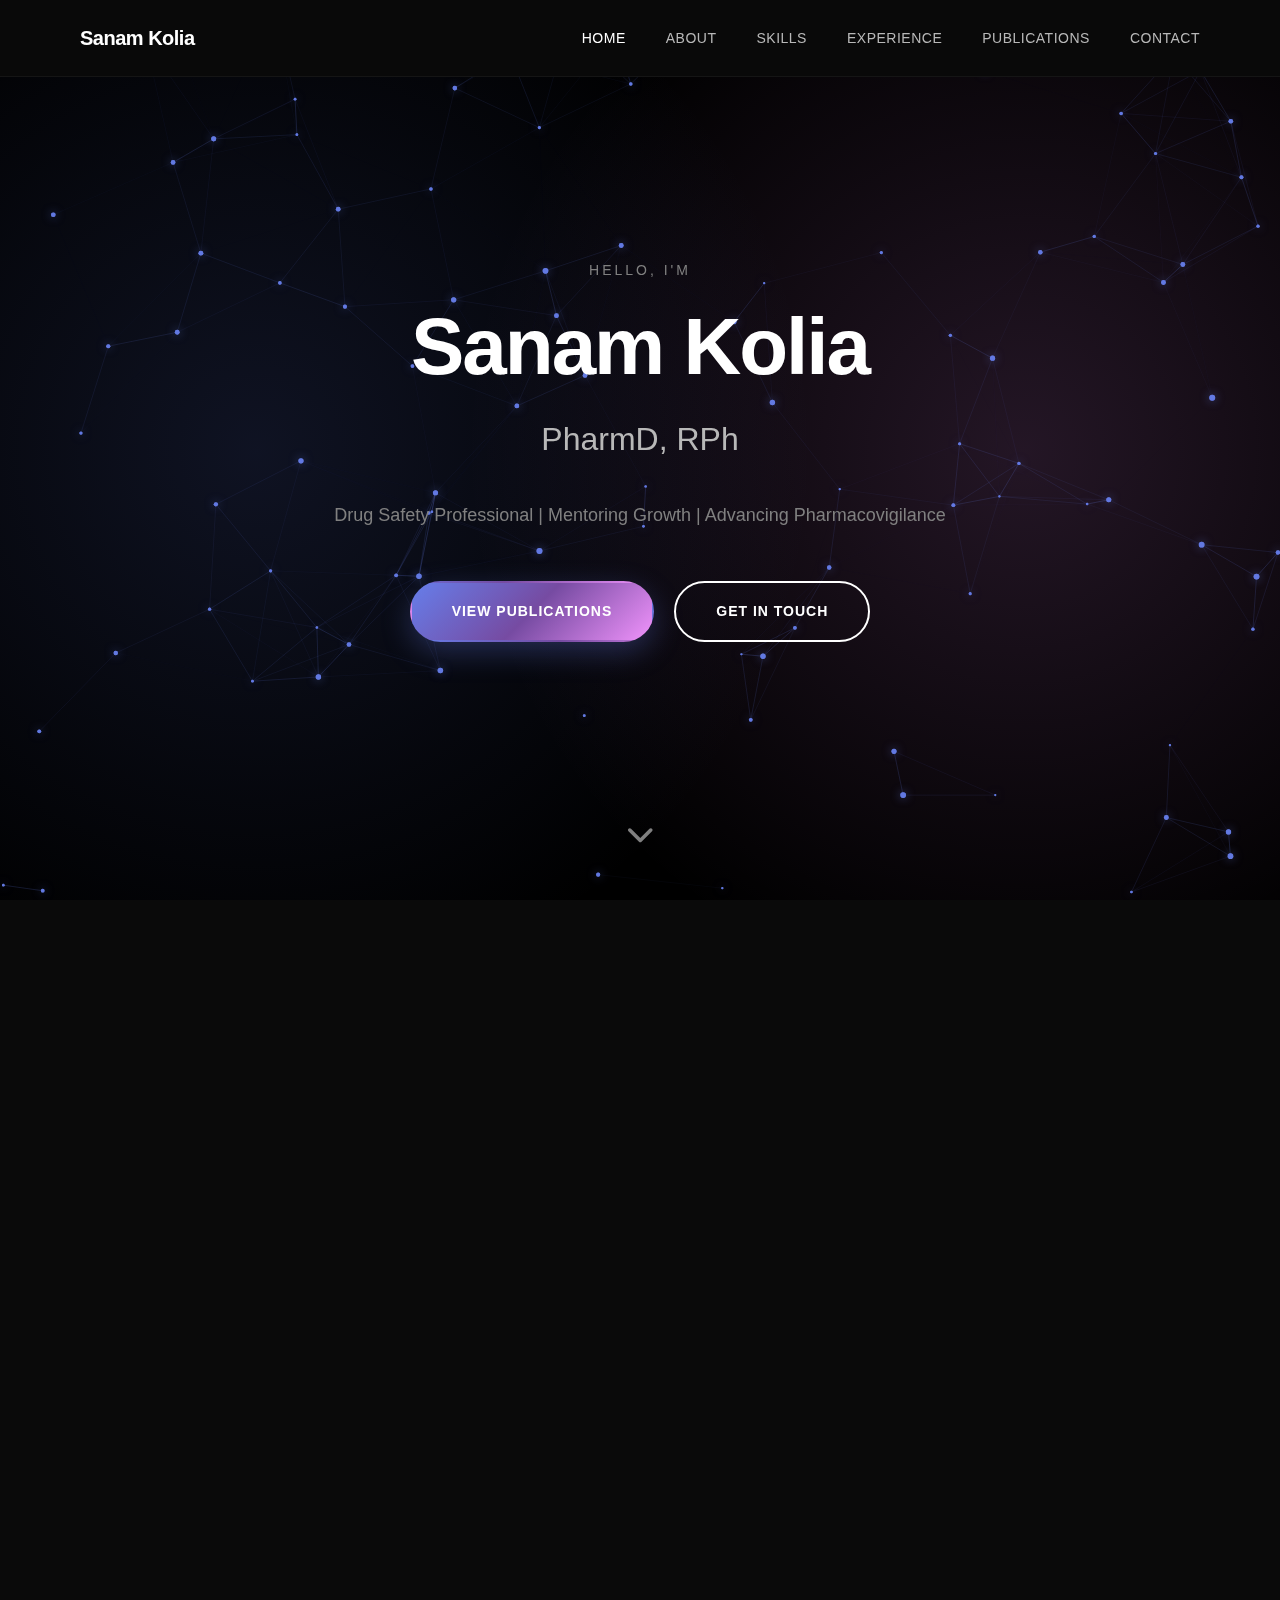
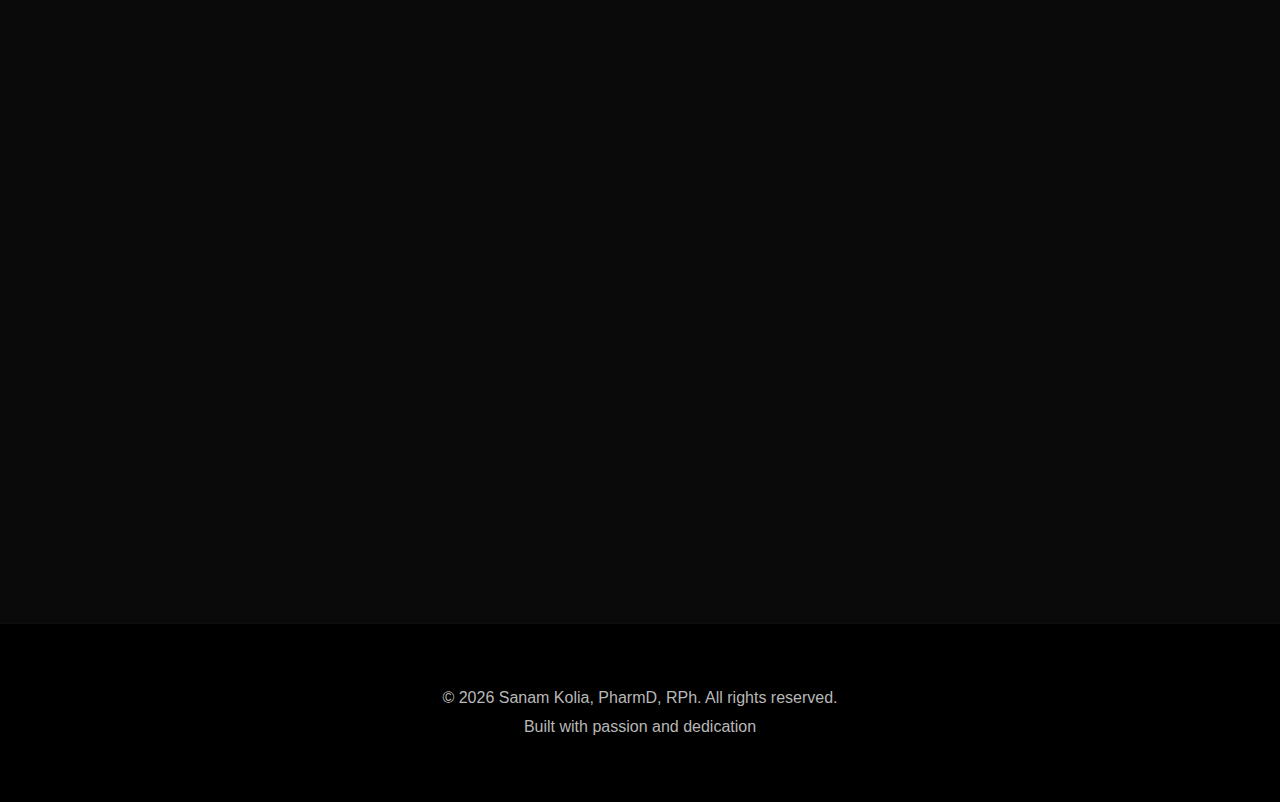
<file: index.html>
<!DOCTYPE html>
<html lang="en">
<head>
    <meta charset="UTF-8">
    <meta name="viewport" content="width=device-width, initial-scale=1.0">
    <meta name="description" content="Sanam Kolia, PharmD, RPh - Professional Portfolio">
    <meta name="author" content="Sanam Kolia">
    <title>Sanam Kolia, PharmD, RPh - Portfolio</title>
    <link rel="stylesheet" href="styles.css">
    <link rel="stylesheet" href="https://cdnjs.cloudflare.com/ajax/libs/font-awesome/6.4.0/css/all.min.css">
</head>
<body>
    <!-- Navigation -->
    <nav class="navbar" id="navbar">
        <div class="container">
            <div class="nav-brand">
                <h2>Sanam Kolia</h2>
            </div>
            <div class="nav-toggle" id="navToggle">
                <span></span>
                <span></span>
                <span></span>
            </div>
            <ul class="nav-menu" id="navMenu">
                <li><a href="#home" class="nav-link">Home</a></li>
                <li><a href="#about" class="nav-link">About</a></li>
                <li><a href="#skills" class="nav-link">Skills</a></li>
                <li><a href="#experience" class="nav-link">Experience</a></li>
                <li><a href="#publications" class="nav-link">Publications</a></li>
                <li><a href="#contact" class="nav-link">Contact</a></li>
            </ul>
        </div>
    </nav>

    <!-- Hero Section -->
    <section id="home" class="hero">
        <!-- Particle Network Background -->
        <canvas id="particleCanvas" class="particle-canvas"></canvas>
        
        <div class="hero-content">
            <div class="hero-text">
                <p class="hero-subtitle">Hello, I'm</p>
                <h1 class="hero-title">Sanam Kolia</h1>
                <p class="hero-credentials">PharmD, RPh</p>
                <p class="hero-description">Drug Safety Professional | Mentoring Growth | Advancing Pharmacovigilance</p>
                <div class="hero-buttons">
                    <a href="#publications" class="btn btn-primary">View Publications</a>
                    <a href="#contact" class="btn btn-secondary">Get In Touch</a>
                </div>
            </div>
        </div>
        <div class="scroll-down">
            <a href="#about"><i class="fas fa-chevron-down"></i></a>
        </div>
    </section>

    <!-- About Section -->
    <section id="about" class="about section">
        <div class="container">
            <h2 class="section-title">About Me</h2>
            <p class="about-tagline">"Advancing patient safety through scientific excellence and regulatory rigor"</p>
            
            <div class="about-content">
                <div class="about-left">
                    <div class="about-image-wrapper">
                        <img src="profile-photo.jpg" alt="Sanam Kolia - Professional Photo" class="profile-photo">
                        <div class="about-credentials">
                            <div class="credential-item">
                                <i class="fas fa-user-md"></i>
                                <span>PharmD, RPh</span>
                            </div>
                            <div class="credential-item">
                                <i class="fas fa-shield-alt"></i>
                                <span>Pharmacovigilance Scientist</span>
                            </div>
                            <div class="credential-item">
                                <i class="fas fa-globe"></i>
                                <span>Global Drug Safety</span>
                            </div>
                        </div>
                    </div>
                </div>

                <div class="about-right">
                    <div class="about-intro">
                        <h3 class="about-subtitle">Professional Profile</h3>
                        <p class="about-lead">
                            With a strong commitment to advancing patient safety, I am a Pharmacovigilance professional with progressive experience supporting global drug safety across investigational and marketed products.
                        </p>
                    </div>

                    <div class="about-details">
                        <div class="about-section">
                            <h4 class="section-heading">
                                <i class="fas fa-briefcase"></i>
                                Expertise & Experience
                            </h4>
                            <p>
                                My work spans the drug development lifecycle, where I contribute to safety science and regulatory deliverables that uphold high standards of patient safety, scientific rigor, and compliance. Drawing on hands-on experience in clinical safety and pharmacovigilance, I support and lead safety activities including safety surveillance, signal detection, aggregate reporting, risk management planning, and health authority interactions. I bring deep working knowledge of global pharmacovigilance frameworks, including ICH guidelines, FDA and EMA regulatory requirements, with hands-on experience contributing to targeted health authority responses across multiple programs.
                            </p>
                        </div>

                        <div class="about-section">
                            <h4 class="section-heading">
                                <i class="fas fa-chart-line"></i>
                                Professional Strengths
                            </h4>
                            <p>
                                Throughout my roles, I am recognized as a self-starter with the ability to pivot in fast-paced environments, proactively identifying gaps, driving complex safety workstreams forward, and delivering high-quality outputs with minimal direction. I have experience synthesizing clinical trial, post-marketing, and real-world safety data into clear, actionable insights, and I am known for showing initiative, influencing cross-functional stakeholders, and communicating effectively to support data-driven decision-making.
                            </p>
                        </div>

                        <div class="about-section">
                            <h4 class="section-heading">
                                <i class="fas fa-users"></i>
                                Collaborative Approach
                            </h4>
                            <p>
                                I value collaboration and work closely with clinical, regulatory, epidemiology, biostatistics, data management, and operational partners to ensure alignment and scientific integrity across safety deliverables. Highly organized and detail-oriented, I bring a practical, solutions-focused mindset to complex safety issues while maintaining a strong focus on patient impact and regulatory excellence.
                            </p>
                        </div>

                        <div class="about-section">
                            <h4 class="section-heading">
                                <i class="fas fa-lightbulb"></i>
                                Vision & Purpose
                            </h4>
                            <p>
                                I am motivated by opportunities to continue growing as a safety scientist and leader, contributing meaningfully to programs that improve patient outcomes and advance the development of innovative therapies.
                            </p>
                        </div>
                    </div>
                </div>
            </div>
        </div>
    </section>

    <!-- Skills Section -->
    <section id="skills" class="skills section">
        <div class="container">
            <h2 class="section-title">Skills & Expertise</h2>
            <div class="skills-grid">
                <div class="skill-card">
                    <div class="skill-icon">
                        <i class="fas fa-shield-alt"></i>
                    </div>
                    <h3>Safety Surveillance</h3>
                    <p>Monitoring adverse events and safety data</p>
                </div>
                <div class="skill-card">
                    <div class="skill-icon">
                        <i class="fas fa-search"></i>
                    </div>
                    <h3>Signal Detection</h3>
                    <p>Identifying potential safety signals</p>
                </div>
                <div class="skill-card">
                    <div class="skill-icon">
                        <i class="fas fa-clipboard-list"></i>
                    </div>
                    <h3>Risk Management Plans</h3>
                    <p>Developing and implementing RMPs</p>
                </div>
                <div class="skill-card">
                    <div class="skill-icon">
                        <i class="fas fa-file-medical"></i>
                    </div>
                    <h3>Aggregate Reports</h3>
                    <p>PSUR, PADER, and periodic safety reports</p>
                </div>
                <div class="skill-card">
                    <div class="skill-icon">
                        <i class="fas fa-microscope"></i>
                    </div>
                    <h3>Scientific Expertise</h3>
                    <p>Clinical and pharmacological knowledge</p>
                </div>
                <div class="skill-card">
                    <div class="skill-icon">
                        <i class="fas fa-users"></i>
                    </div>
                    <h3>Cross Functional Collaboration</h3>
                    <p>Working across clinical, regulatory, and operational teams</p>
                </div>
                <div class="skill-card">
                    <div class="skill-icon">
                        <i class="fas fa-user-tie"></i>
                    </div>
                    <h3>Leadership</h3>
                    <p>Leading teams and driving initiatives</p>
                </div>
                <div class="skill-card">
                    <div class="skill-icon">
                        <i class="fas fa-chalkboard-teacher"></i>
                    </div>
                    <h3>Mentoring</h3>
                    <p>Guiding and developing professionals</p>
                </div>
            </div>
        </div>
    </section>

    <!-- Experience Section -->
    <section id="experience" class="experience section">
        <div class="container">
            <h2 class="section-title">Professional Experience</h2>
            <div class="timeline">
                <div class="timeline-item">
                    <div class="timeline-dot"></div>
                    <div class="timeline-content">
                        <h3>Clinical Safety and Pharmacovigilance Fellow</h3>
                        <span class="timeline-date">July 2024 - Present</span>
                        <p class="timeline-company">Moderna · Full-time</p>
                        <p>Contributing to global drug safety initiatives across investigational and marketed products. Key focus areas include Argus Safety, signal detection, safety monitoring, clinical safety assessments, aggregate reporting, and comprehensive pharmacovigilance activities supporting regulatory compliance and patient safety.</p>
                    </div>
                </div>
                <div class="timeline-item">
                    <div class="timeline-dot"></div>
                    <div class="timeline-content">
                        <h3>Adjunct Faculty Professor</h3>
                        <span class="timeline-date">July 2024 - Present</span>
                        <p class="timeline-company">Massachusetts College of Pharmacy and Health Sciences</p>
                        <p>Contributing to pharmacy education by teaching and mentoring pharmacy students in clinical and pharmaceutical sciences. Sharing real-world expertise in pharmacovigilance, drug safety, and clinical pharmacy practice to prepare future healthcare professionals.</p>
                    </div>
                </div>
                <div class="timeline-item">
                    <div class="timeline-dot"></div>
                    <div class="timeline-content">
                        <h3>District Support Pharmacist</h3>
                        <span class="timeline-date">November 2024 - Present</span>
                        <p class="timeline-company">CVS Pharmacy · Per diem</p>
                        <p>Supporting multiple pharmacy locations across the district with clinical services, operational excellence, and patient care optimization.</p>
                    </div>
                </div>
                <div class="timeline-item">
                    <div class="timeline-dot"></div>
                    <div class="timeline-content">
                        <h3>Pharmacy Intern</h3>
                        <span class="timeline-date">September 2022 - May 2023 (9 months)</span>
                        <p class="timeline-company">Boston Medical Center&nbsp;(BMC)&nbsp;·&nbsp;Part-time</p>
                        <p>Performed comprehensive medication reconciliation, collaborated with interdisciplinary healthcare teams, and contributed to patient safety initiatives in an academic medical center setting.</p>
                    </div>
                </div>
                <div class="timeline-item">
                    <div class="timeline-dot"></div>
                    <div class="timeline-content">
                        <h3>Pharmacy Extern Rotations</h3>
                        <span class="timeline-date">2023 - 2024</span>
                        <p class="timeline-company">Multiple Healthcare Institutions</p>
                        <p>Completed advanced clinical rotations across diverse healthcare settings:</p>
                        <ul class="timeline-list">
                            <li><strong>Lung Transplant Extern</strong> - Brigham and Women's Hospital (Mar-Apr 2024)</li>
                            <li><strong>Medical Affairs Extern</strong> - VUE Health, Boston (Jan-Feb 2024, Hybrid)</li>
                            <li><strong>Internal Medicine Extern</strong> - Beth Israel Deaconess Medical Center (Sep-Oct 2023)</li>
                            <li><strong>Ambulatory Care Extern</strong> - DotHouse Health (Aug-Sep 2023)</li>
                            <li><strong>Surgical ICU Extern</strong> - Brigham and Women's Hospital (May-Jun 2023)</li>
                        </ul>
                    </div>
                </div>
                <div class="timeline-item">
                    <div class="timeline-dot"></div>
                    <div class="timeline-content">
                        <h3>IPPE/Co-op</h3>
                        <span class="timeline-date">January 2021 - May 2021 (5 months)</span>
                        <p class="timeline-company">Brigham and Women's Hospital · Internship</p>
                        <p>Gained foundational pharmacy practice experience through structured Introductory Pharmacy Practice Experience at a premier academic medical center.</p>
                    </div>
                </div>
                <div class="timeline-item">
                    <div class="timeline-dot"></div>
                    <div class="timeline-content">
                        <h3>Drug Safety Intern</h3>
                        <span class="timeline-date">June 2019 - January 2021 (1 year 8 months)</span>
                        <p class="timeline-company">Lupin Pharmaceuticals</p>
                        <p>Supported pharmacovigilance operations and drug safety surveillance activities for a global pharmaceutical company, developing foundational expertise in safety monitoring and regulatory reporting.</p>
                    </div>
                </div>
            </div>
        </div>
    </section>

    <!-- Publications Section -->
    <section id="publications" class="publications section">
        <div class="container">
            <h2 class="section-title">Publications</h2>
            <p class="publications-subtitle">Contributing to the advancement of pharmaceutical knowledge and patient safety</p>
            
            <div class="publications-grid">
                <!-- Featured Publication -->
                <article class="publication-card featured">
                    <div class="publication-badge">Featured Article</div>
                    <div class="publication-header">
                        <div class="publication-icon">
                            <i class="fas fa-file-alt"></i>
                        </div>
                        <div class="publication-meta">
                            <span class="publication-journal">Pharmacy Times</span>
                            <span class="publication-date">April 18, 2025</span>
                        </div>
                    </div>
                    <h3 class="publication-title">A Pharmacist's Guide to Blockbuster Patent Expirations: 2025 and Beyond</h3>
                    <p class="publication-excerpt">
                        This comprehensive guide examines the pharmaceutical landscape as several blockbuster drugs lose patent protection in 2025, opening the market for generics and biosimilars. The article explores key medications including Ticagrelor (Brilinta), Sacubitril/Valsartan (Entresto), Rivaroxaban (Xarelto), Ustekinumab (Stelara), and Denosumab (Prolia/Xgeva), providing critical insights for community pharmacists on managing inventory changes and counseling patients on alternative therapies.
                    </p>
                    <div class="publication-topics">
                        <span class="topic-tag">Drug Safety</span>
                        <span class="topic-tag">Patent Expiration</span>
                        <span class="topic-tag">Biosimilars</span>
                        <span class="topic-tag">Clinical Practice</span>
                    </div>
                    <div class="publication-actions">
                        <a href="https://www.pharmacytimes.com/view/a-pharmacist-s-guide-to-blockbuster-patent-expirations-2025-and-beyond" target="_blank" rel="noopener noreferrer" class="btn-read-more">
                            <i class="fas fa-external-link-alt"></i> Read Full Article
                        </a>
                    </div>
                </article>
            </div>
        </div>
    </section>

    <!-- Contact Section -->
    <section id="contact" class="contact section">
        <div class="container">
            <h2 class="section-title">Let's Connect</h2>
            <p class="contact-subtitle">Feel free to reach out through any of these channels</p>
            
            <div class="contact-cards-grid">
                <!-- Email Card -->
                <a href="mailto:sanamkolia@outlook.com" class="contact-card email-card">
                    <div class="contact-card-icon">
                        <i class="fas fa-envelope"></i>
                    </div>
                    <h3>Email Me</h3>
                    <p class="contact-card-detail">sanamkolia@outlook.com</p>
                    <span class="contact-card-action">Send a message <i class="fas fa-arrow-right"></i></span>
                </a>

                <!-- LinkedIn Card -->
                <a href="https://www.linkedin.com/in/sanamkolia/" target="_blank" rel="noopener noreferrer" class="contact-card linkedin-card">
                    <div class="contact-card-icon">
                        <i class="fab fa-linkedin-in"></i>
                    </div>
                    <h3>LinkedIn</h3>
                    <p class="contact-card-detail">Connect professionally</p>
                    <span class="contact-card-action">View profile <i class="fas fa-arrow-right"></i></span>
                </a>
            </div>
        </div>
    </section>

    <!-- Footer -->
    <footer class="footer">
        <div class="container">
            <p>&copy; 2026 Sanam Kolia, PharmD, RPh. All rights reserved.</p>
            <p>Built with passion and dedication</p>
        </div>
    </footer>

    <script src="script.js"></script>
</body>
</html>
</file>
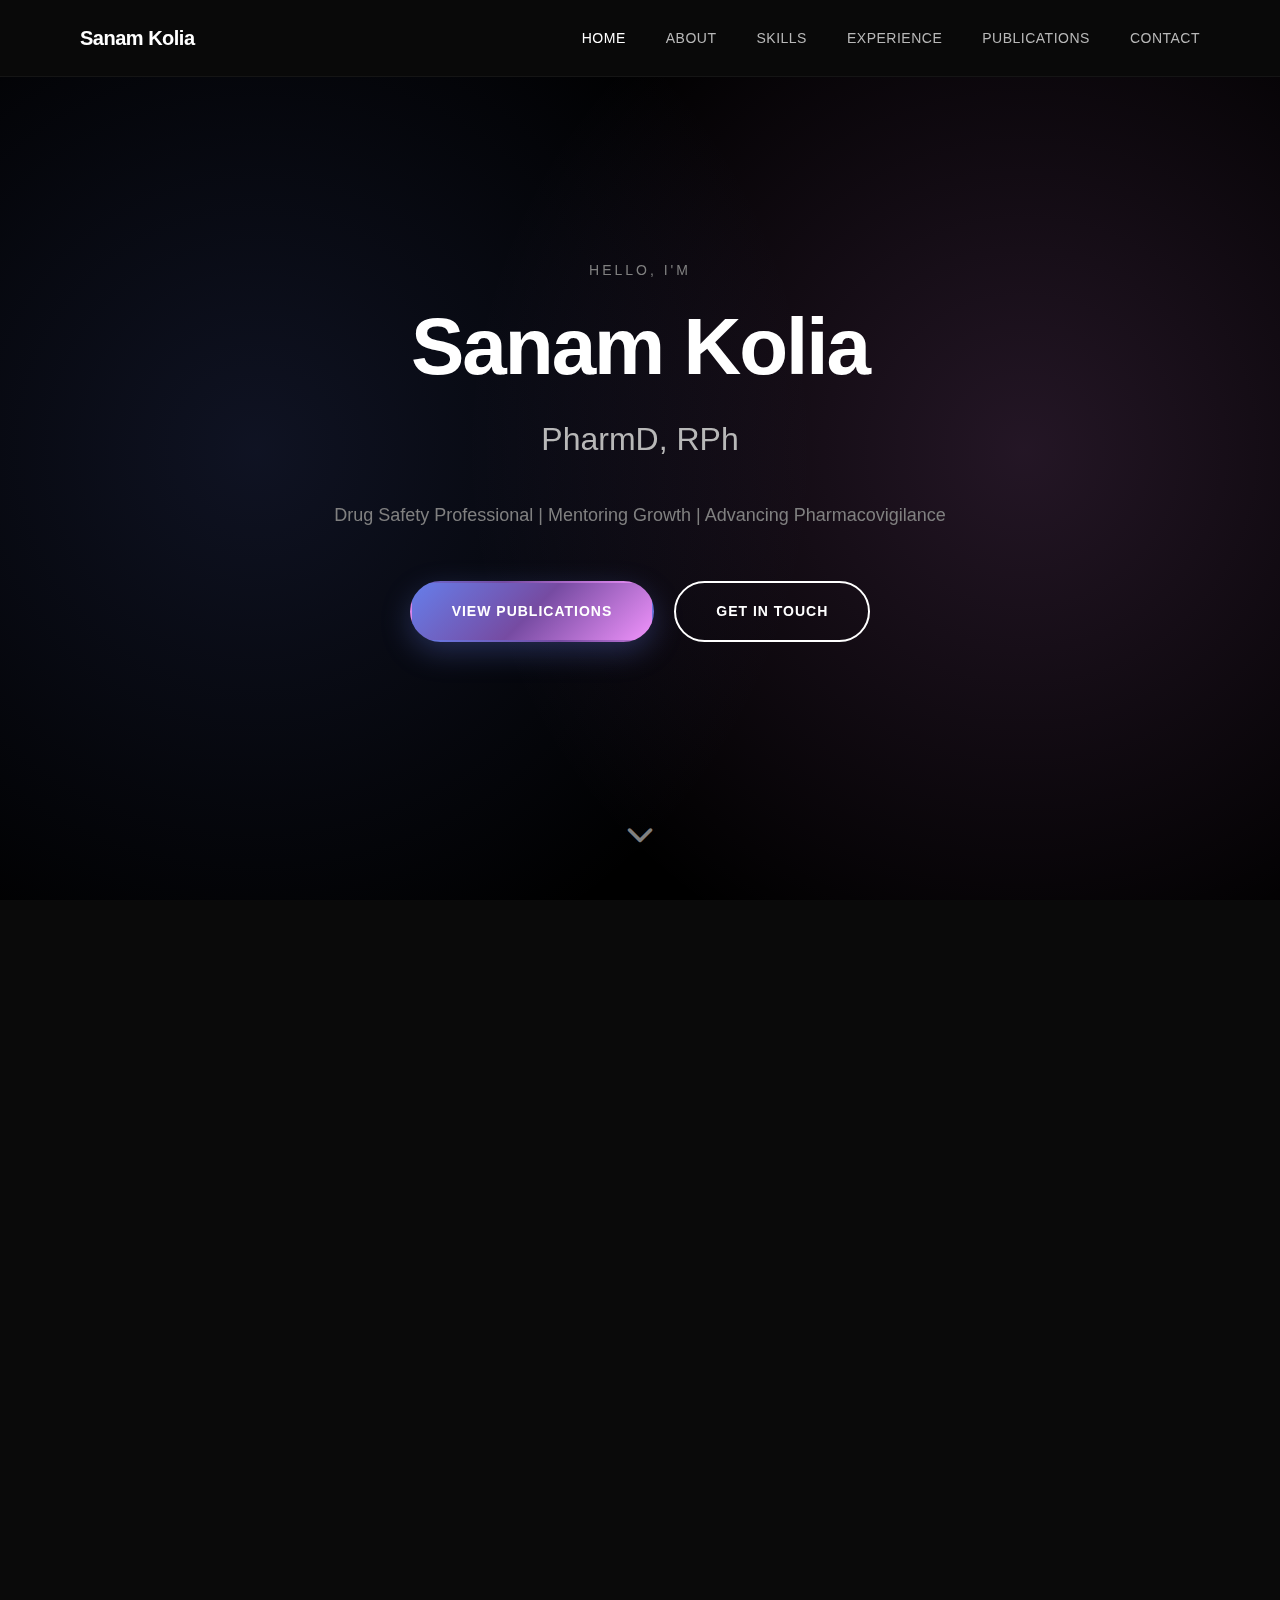
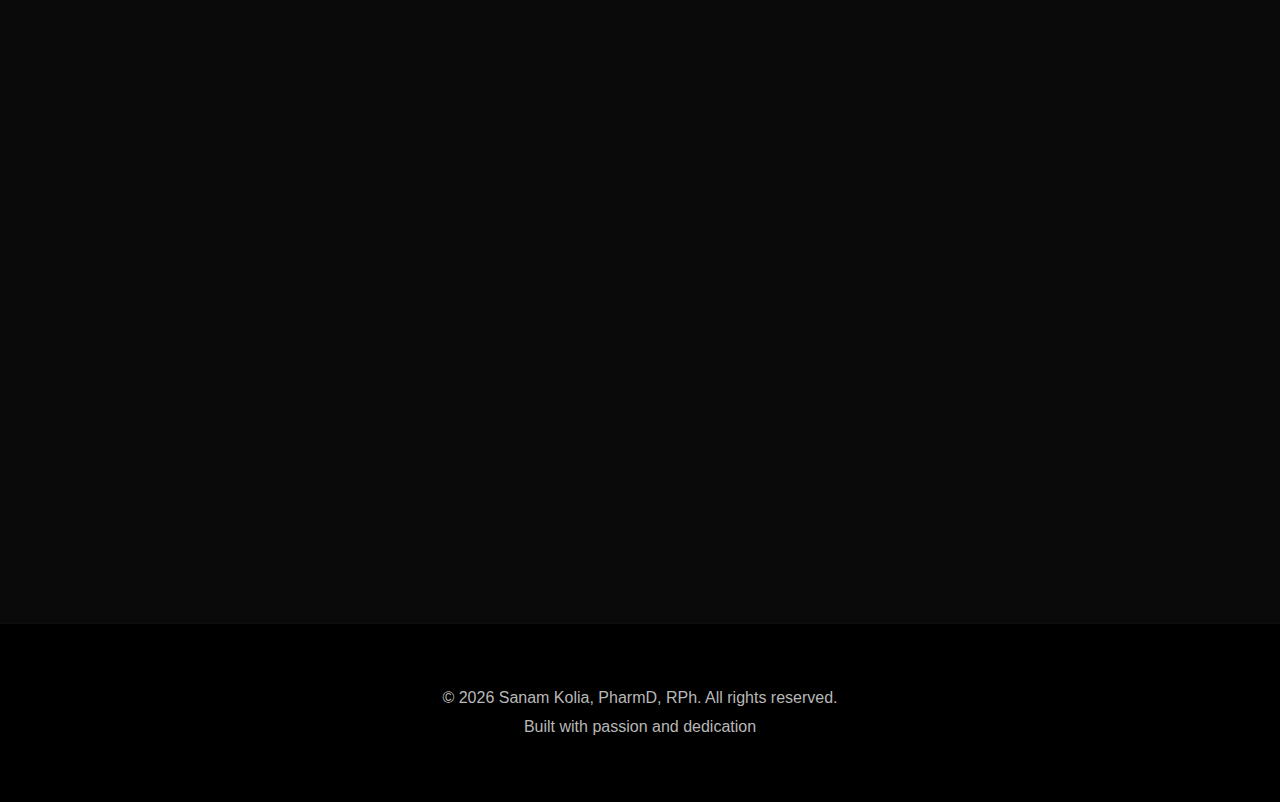
<file: index1.html>
<!DOCTYPE html>
<html lang="en">
<head>
    <meta charset="UTF-8">
    <meta name="viewport" content="width=device-width, initial-scale=1.0">
    <meta name="description" content="Sanam Kolia, PharmD, RPh - Professional Portfolio">
    <meta name="author" content="Sanam Kolia">
    <title>Sanam Kolia, PharmD, RPh - Portfolio</title>
    <link rel="stylesheet" href="styles.css">
    <link rel="stylesheet" href="https://cdnjs.cloudflare.com/ajax/libs/font-awesome/6.4.0/css/all.min.css">
</head>
<body>
    <!-- Navigation -->
    <nav class="navbar" id="navbar">
        <div class="container">
            <div class="nav-brand">
                <h2>Sanam Kolia</h2>
            </div>
            <div class="nav-toggle" id="navToggle">
                <span></span>
                <span></span>
                <span></span>
            </div>
            <ul class="nav-menu" id="navMenu">
                <li><a href="#home" class="nav-link">Home</a></li>
                <li><a href="#about" class="nav-link">About</a></li>
                <li><a href="#skills" class="nav-link">Skills</a></li>
                <li><a href="#experience" class="nav-link">Experience</a></li>
                <li><a href="#publications" class="nav-link">Publications</a></li>
                <li><a href="#contact" class="nav-link">Contact</a></li>
            </ul>
        </div>
    </nav>

    <!-- Hero Section -->
    <section id="home" class="hero">
        <div class="hero-content">
            <div class="hero-text">
                <p class="hero-subtitle">Hello, I'm</p>
                <h1 class="hero-title">Sanam Kolia</h1>
                <p class="hero-credentials">PharmD, RPh</p>
                <p class="hero-description">Drug Safety Professional | Mentoring Growth | Advancing Pharmacovigilance</p>
                <div class="hero-buttons">
                    <a href="#publications" class="btn btn-primary">View Publications</a>
                    <a href="#contact" class="btn btn-secondary">Get In Touch</a>
                </div>
            </div>
        </div>
        <div class="scroll-down">
            <a href="#about"><i class="fas fa-chevron-down"></i></a>
        </div>
    </section>

    <!-- About Section -->
    <section id="about" class="about section">
        <div class="container">
            <h2 class="section-title">About Me</h2>
            <p class="about-tagline">"Advancing patient safety through scientific excellence and regulatory rigor"</p>
            
            <div class="about-content">
                <div class="about-left">
                    <div class="about-image-wrapper">
                        <img src="profile-photo.jpg" alt="Sanam Kolia - Professional Photo" class="profile-photo">
                        <div class="about-credentials">
                            <div class="credential-item">
                                <i class="fas fa-user-md"></i>
                                <span>PharmD, RPh</span>
                            </div>
                            <div class="credential-item">
                                <i class="fas fa-shield-alt"></i>
                                <span>Pharmacovigilance Scientist</span>
                            </div>
                            <div class="credential-item">
                                <i class="fas fa-globe"></i>
                                <span>Global Drug Safety</span>
                            </div>
                        </div>
                    </div>
                </div>

                <div class="about-right">
                    <div class="about-intro">
                        <h3 class="about-subtitle">Professional Profile</h3>
                        <p class="about-lead">
                            With a strong commitment to advancing patient safety, I am a Pharmacovigilance professional with progressive experience supporting global drug safety across investigational and marketed products.
                        </p>
                    </div>

                    <div class="about-details">
                        <div class="about-section">
                            <h4 class="section-heading">
                                <i class="fas fa-briefcase"></i>
                                Expertise & Experience
                            </h4>
                            <p>
                                My work spans the drug development lifecycle, where I contribute to safety science and regulatory deliverables that uphold high standards of patient safety, scientific rigor, and compliance. Drawing on hands-on experience in clinical safety and pharmacovigilance, I support and lead safety activities including safety surveillance, signal detection, aggregate reporting, risk management planning, and health authority interactions. I bring deep working knowledge of global pharmacovigilance frameworks, including ICH guidelines, FDA and EMA regulatory requirements, with hands-on experience contributing to targeted health authority responses across multiple programs.
                            </p>
                        </div>

                        <div class="about-section">
                            <h4 class="section-heading">
                                <i class="fas fa-chart-line"></i>
                                Professional Strengths
                            </h4>
                            <p>
                                Throughout my roles, I am recognized as a self-starter with the ability to pivot in fast-paced environments, proactively identifying gaps, driving complex safety workstreams forward, and delivering high-quality outputs with minimal direction. I have experience synthesizing clinical trial, post-marketing, and real-world safety data into clear, actionable insights, and I am known for showing initiative, influencing cross-functional stakeholders, and communicating effectively to support data-driven decision-making.
                            </p>
                        </div>

                        <div class="about-section">
                            <h4 class="section-heading">
                                <i class="fas fa-users"></i>
                                Collaborative Approach
                            </h4>
                            <p>
                                I value collaboration and work closely with clinical, regulatory, epidemiology, biostatistics, data management, and operational partners to ensure alignment and scientific integrity across safety deliverables. Highly organized and detail-oriented, I bring a practical, solutions-focused mindset to complex safety issues while maintaining a strong focus on patient impact and regulatory excellence.
                            </p>
                        </div>

                        <div class="about-section">
                            <h4 class="section-heading">
                                <i class="fas fa-lightbulb"></i>
                                Vision & Purpose
                            </h4>
                            <p>
                                I am motivated by opportunities to continue growing as a safety scientist and leader, contributing meaningfully to programs that improve patient outcomes and advance the development of innovative therapies.
                            </p>
                        </div>
                    </div>
                </div>
            </div>
        </div>
    </section>

    <!-- Skills Section -->
    <section id="skills" class="skills section">
        <div class="container">
            <h2 class="section-title">Skills & Expertise</h2>
            <div class="skills-grid">
                <div class="skill-card">
                    <div class="skill-icon">
                        <i class="fas fa-shield-alt"></i>
                    </div>
                    <h3>Safety Surveillance</h3>
                    <p>Monitoring adverse events and safety data</p>
                </div>
                <div class="skill-card">
                    <div class="skill-icon">
                        <i class="fas fa-search"></i>
                    </div>
                    <h3>Signal Detection</h3>
                    <p>Identifying potential safety signals</p>
                </div>
                <div class="skill-card">
                    <div class="skill-icon">
                        <i class="fas fa-clipboard-list"></i>
                    </div>
                    <h3>Risk Management Plans</h3>
                    <p>Developing and implementing RMPs</p>
                </div>
                <div class="skill-card">
                    <div class="skill-icon">
                        <i class="fas fa-file-medical"></i>
                    </div>
                    <h3>Aggregate Reports</h3>
                    <p>PSUR, PADER, and periodic safety reports</p>
                </div>
                <div class="skill-card">
                    <div class="skill-icon">
                        <i class="fas fa-microscope"></i>
                    </div>
                    <h3>Scientific Expertise</h3>
                    <p>Clinical and pharmacological knowledge</p>
                </div>
                <div class="skill-card">
                    <div class="skill-icon">
                        <i class="fas fa-users"></i>
                    </div>
                    <h3>Cross Functional Collaboration</h3>
                    <p>Working across clinical, regulatory, and operational teams</p>
                </div>
                <div class="skill-card">
                    <div class="skill-icon">
                        <i class="fas fa-user-tie"></i>
                    </div>
                    <h3>Leadership</h3>
                    <p>Leading teams and driving initiatives</p>
                </div>
                <div class="skill-card">
                    <div class="skill-icon">
                        <i class="fas fa-chalkboard-teacher"></i>
                    </div>
                    <h3>Mentoring</h3>
                    <p>Guiding and developing professionals</p>
                </div>
            </div>
        </div>
    </section>

    <!-- Experience Section -->
    <section id="experience" class="experience section">
        <div class="container">
            <h2 class="section-title">Professional Experience</h2>
            <div class="timeline">
                <div class="timeline-item">
                    <div class="timeline-dot"></div>
                    <div class="timeline-content">
                        <h3>Clinical Safety and Pharmacovigilance Fellow</h3>
                        <span class="timeline-date">July 2024 - Present</span>
                        <p class="timeline-company">Moderna · Full-time</p>
                        <p>Contributing to global drug safety initiatives across investigational and marketed products. Key focus areas include Argus Safety, signal detection, safety monitoring, clinical safety assessments, aggregate reporting, and comprehensive pharmacovigilance activities supporting regulatory compliance and patient safety.</p>
                    </div>
                </div>
                <div class="timeline-item">
                    <div class="timeline-dot"></div>
                    <div class="timeline-content">
                        <h3>Adjunct Faculty Professor</h3>
                        <span class="timeline-date">July 2024 - Present</span>
                        <p class="timeline-company">Massachusetts College of Pharmacy and Health Sciences</p>
                        <p>Contributing to pharmacy education by teaching and mentoring pharmacy students in clinical and pharmaceutical sciences. Sharing real-world expertise in pharmacovigilance, drug safety, and clinical pharmacy practice to prepare future healthcare professionals.</p>
                    </div>
                </div>
                <div class="timeline-item">
                    <div class="timeline-dot"></div>
                    <div class="timeline-content">
                        <h3>District Support Pharmacist</h3>
                        <span class="timeline-date">November 2024 - Present</span>
                        <p class="timeline-company">CVS Pharmacy · Per diem</p>
                        <p>Supporting multiple pharmacy locations across the district with clinical services, operational excellence, and patient care optimization.</p>
                    </div>
                </div>
                <div class="timeline-item">
                    <div class="timeline-dot"></div>
                    <div class="timeline-content">
                        <h3>Pharmacy Intern</h3>
                        <span class="timeline-date">September 2022 - May 2023 (9 months)</span>
                        <p class="timeline-company">Boston Medical Center&nbsp;(BMC)&nbsp;·&nbsp;Part-time</p>
                        <p>Performed comprehensive medication reconciliation, collaborated with interdisciplinary healthcare teams, and contributed to patient safety initiatives in an academic medical center setting.</p>
                    </div>
                </div>
                <div class="timeline-item">
                    <div class="timeline-dot"></div>
                    <div class="timeline-content">
                        <h3>Pharmacy Extern Rotations</h3>
                        <span class="timeline-date">2023 - 2024</span>
                        <p class="timeline-company">Multiple Healthcare Institutions</p>
                        <p>Completed advanced clinical rotations across diverse healthcare settings:</p>
                        <ul class="timeline-list">
                            <li><strong>Lung Transplant Extern</strong> - Brigham and Women's Hospital (Mar-Apr 2024)</li>
                            <li><strong>Medical Affairs Extern</strong> - VUE Health, Boston (Jan-Feb 2024, Hybrid)</li>
                            <li><strong>Internal Medicine Extern</strong> - Beth Israel Deaconess Medical Center (Sep-Oct 2023)</li>
                            <li><strong>Ambulatory Care Extern</strong> - DotHouse Health (Aug-Sep 2023)</li>
                            <li><strong>Surgical ICU Extern</strong> - Brigham and Women's Hospital (May-Jun 2023)</li>
                        </ul>
                    </div>
                </div>
                <div class="timeline-item">
                    <div class="timeline-dot"></div>
                    <div class="timeline-content">
                        <h3>IPPE/Co-op</h3>
                        <span class="timeline-date">January 2021 - May 2021 (5 months)</span>
                        <p class="timeline-company">Brigham and Women's Hospital · Internship</p>
                        <p>Gained foundational pharmacy practice experience through structured Introductory Pharmacy Practice Experience at a premier academic medical center.</p>
                    </div>
                </div>
                <div class="timeline-item">
                    <div class="timeline-dot"></div>
                    <div class="timeline-content">
                        <h3>Drug Safety Intern</h3>
                        <span class="timeline-date">June 2019 - January 2021 (1 year 8 months)</span>
                        <p class="timeline-company">Lupin Pharmaceuticals</p>
                        <p>Supported pharmacovigilance operations and drug safety surveillance activities for a global pharmaceutical company, developing foundational expertise in safety monitoring and regulatory reporting.</p>
                    </div>
                </div>
            </div>
        </div>
    </section>

    <!-- Publications Section -->
    <section id="publications" class="publications section">
        <div class="container">
            <h2 class="section-title">Publications</h2>
            <p class="publications-subtitle">Contributing to the advancement of pharmaceutical knowledge and patient safety</p>
            
            <div class="publications-grid">
                <!-- Featured Publication -->
                <article class="publication-card featured">
                    <div class="publication-badge">Featured Article</div>
                    <div class="publication-header">
                        <div class="publication-icon">
                            <i class="fas fa-file-alt"></i>
                        </div>
                        <div class="publication-meta">
                            <span class="publication-journal">Pharmacy Times</span>
                            <span class="publication-date">April 18, 2025</span>
                        </div>
                    </div>
                    <h3 class="publication-title">A Pharmacist's Guide to Blockbuster Patent Expirations: 2025 and Beyond</h3>
                    <p class="publication-excerpt">
                        This comprehensive guide examines the pharmaceutical landscape as several blockbuster drugs lose patent protection in 2025, opening the market for generics and biosimilars. The article explores key medications including Ticagrelor (Brilinta), Sacubitril/Valsartan (Entresto), Rivaroxaban (Xarelto), Ustekinumab (Stelara), and Denosumab (Prolia/Xgeva), providing critical insights for community pharmacists on managing inventory changes and counseling patients on alternative therapies.
                    </p>
                    <div class="publication-topics">
                        <span class="topic-tag">Drug Safety</span>
                        <span class="topic-tag">Patent Expiration</span>
                        <span class="topic-tag">Biosimilars</span>
                        <span class="topic-tag">Clinical Practice</span>
                    </div>
                    <div class="publication-actions">
                        <a href="https://www.pharmacytimes.com/view/a-pharmacist-s-guide-to-blockbuster-patent-expirations-2025-and-beyond" target="_blank" rel="noopener noreferrer" class="btn-read-more">
                            <i class="fas fa-external-link-alt"></i> Read Full Article
                        </a>
                    </div>
                </article>
            </div>
        </div>
    </section>

    <!-- Contact Section -->
    <section id="contact" class="contact section">
        <div class="container">
            <h2 class="section-title">Let's Connect</h2>
            <p class="contact-subtitle">Feel free to reach out through any of these channels</p>
            
            <div class="contact-cards-grid">
                <!-- Email Card -->
                <a href="mailto:sanamkolia@outlook.com" class="contact-card email-card">
                    <div class="contact-card-icon">
                        <i class="fas fa-envelope"></i>
                    </div>
                    <h3>Email Me</h3>
                    <p class="contact-card-detail">sanamkolia@outlook.com</p>
                    <span class="contact-card-action">Send a message <i class="fas fa-arrow-right"></i></span>
                </a>

                <!-- LinkedIn Card -->
                <a href="https://www.linkedin.com/in/sanamkolia/" target="_blank" rel="noopener noreferrer" class="contact-card linkedin-card">
                    <div class="contact-card-icon">
                        <i class="fab fa-linkedin-in"></i>
                    </div>
                    <h3>LinkedIn</h3>
                    <p class="contact-card-detail">Connect professionally</p>
                    <span class="contact-card-action">View profile <i class="fas fa-arrow-right"></i></span>
                </a>
            </div>
        </div>
    </section>

    <!-- Footer -->
    <footer class="footer">
        <div class="container">
            <p>&copy; 2026 Sanam Kolia, PharmD, RPh. All rights reserved.</p>
            <p>Built with passion and dedication</p>
        </div>
    </footer>

    <script src="script.js"></script>
</body>
</html>
</file>
<file: styles.css>
/* ===================================
   UNFOLD-INSPIRED PORTFOLIO
   Dark, Modern, One-Page Design
   =================================== */

/* Reset & Base */
* {
    margin: 0;
    padding: 0;
    box-sizing: border-box;
}

:root {
    /* Dark Theme Colors */
    --bg-dark: #0a0a0a;
    --bg-darker: #000000;
    --bg-light: #1a1a1a;
    --bg-card: #151515;
    --primary: #667eea;
    --secondary: #764ba2;
    --accent: #f093fb;
    --text-white: #ffffff;
    --text-light: #b8b8b8;
    --text-muted: #808080;
    --border: #2a2a2a;
    
    /* Gradients */
    --gradient-primary: linear-gradient(135deg, #667eea 0%, #764ba2 50%, #f093fb 100%);
    --gradient-overlay: linear-gradient(180deg, rgba(0,0,0,0) 0%, rgba(0,0,0,0.8) 100%);
}

html {
    scroll-behavior: smooth;
}

body {
    font-family: 'Poppins', -apple-system, BlinkMacSystemFont, 'Segoe UI', sans-serif;
    background: var(--bg-dark);
    color: var(--text-light);
    line-height: 1.8;
    overflow-x: hidden;
}

.container {
    max-width: 1200px;
    margin: 0 auto;
    padding: 0 40px;
}

/* Selection */
::selection {
    background: var(--primary);
    color: white;
}

/* ===================================
   NAVIGATION - Fixed Dark Nav
   =================================== */
.navbar {
    position: fixed;
    top: 0;
    left: 0;
    right: 0;
    background: rgba(10, 10, 10, 0.95);
    backdrop-filter: blur(20px);
    -webkit-backdrop-filter: blur(20px);
    z-index: 1000;
    transition: all 0.3s ease;
    border-bottom: 1px solid rgba(255, 255, 255, 0.05);
}

.navbar .container {
    display: flex;
    align-items: center;
    justify-content: space-between;
    padding: 20px 40px;
}

.nav-brand h2 {
    font-size: 20px;
    font-weight: 700;
    color: var(--text-white);
    letter-spacing: -0.5px;
}

.nav-menu {
    display: flex;
    list-style: none;
    gap: 40px;
}

.nav-link {
    color: var(--text-light);
    text-decoration: none;
    font-weight: 500;
    font-size: 14px;
    letter-spacing: 0.5px;
    text-transform: uppercase;
    transition: color 0.3s ease;
    position: relative;
}

.nav-link::after {
    content: '';
    position: absolute;
    bottom: -5px;
    left: 0;
    width: 0;
    height: 2px;
    background: var(--gradient-primary);
    transition: width 0.3s ease;
}

.nav-link:hover,
.nav-link.active {
    color: var(--text-white);
}

.nav-link:hover::after {
    width: 100%;
}

.nav-toggle {
    display: none;
    flex-direction: column;
    gap: 6px;
    cursor: pointer;
}

.nav-toggle span {
    width: 28px;
    height: 2px;
    background: var(--text-white);
    transition: all 0.3s ease;
}

/* ===================================
   HERO - Full Screen Dark Hero
   =================================== */
.hero {
    min-height: 100vh;
    display: flex;
    align-items: center;
    justify-content: center;
    position: relative;
    background: var(--bg-darker);
    overflow: hidden;
}

/* Particle Network Canvas */
.particle-canvas {
    position: absolute;
    top: 0;
    left: 0;
    width: 100%;
    height: 100%;
    z-index: 0;
}

.hero::before {
    content: '';
    position: absolute;
    top: 0;
    left: 0;
    right: 0;
    bottom: 0;
    background: 
        radial-gradient(circle at 20% 50%, rgba(102, 126, 234, 0.15) 0%, transparent 50%),
        radial-gradient(circle at 80% 50%, rgba(240, 147, 251, 0.15) 0%, transparent 50%);
    z-index: 0;
}

.hero-content {
    position: relative;
    z-index: 1;
    text-align: center;
    padding: 0 40px;
}

.hero-content > * {
    position: relative;
    z-index: 2;
}

.hero-subtitle {
    font-size: 14px;
    font-weight: 500;
    color: var(--text-muted);
    text-transform: uppercase;
    letter-spacing: 3px;
    margin-bottom: 20px;
    animation: fadeInUp 0.8s ease;
}

.hero-title {
    font-size: 80px;
    font-weight: 700;
    color: var(--text-white);
    line-height: 1.1;
    margin-bottom: 20px;
    letter-spacing: -2px;
    animation: fadeInUp 1s ease 0.2s both;
}

.hero-credentials {
    font-size: 32px;
    font-weight: 400;
    color: var(--text-light);
    margin-bottom: 30px;
    animation: fadeInUp 1.2s ease 0.4s both;
}

.hero-description {
    font-size: 18px;
    color: var(--text-muted);
    max-width: 700px;
    margin: 0 auto 50px;
    line-height: 1.8;
    animation: fadeInUp 1.4s ease 0.6s both;
}

.hero-buttons {
    display: flex;
    gap: 20px;
    justify-content: center;
    animation: fadeInUp 1.6s ease 0.8s both;
}

@keyframes fadeInUp {
    from {
        opacity: 0;
        transform: translateY(40px);
    }
    to {
        opacity: 1;
        transform: translateY(0);
    }
}

/* Scroll Down Indicator */
.scroll-down {
    position: absolute;
    bottom: 40px;
    left: 50%;
    transform: translateX(-50%);
    animation: bounce 2s infinite;
}

.scroll-down a {
    color: var(--text-muted);
    font-size: 28px;
    transition: color 0.3s;
}

.scroll-down a:hover {
    color: var(--text-white);
}

@keyframes bounce {
    0%, 20%, 50%, 80%, 100% {
        transform: translateX(-50%) translateY(0);
    }
    40% {
        transform: translateX(-50%) translateY(-15px);
    }
    60% {
        transform: translateX(-50%) translateY(-8px);
    }
}

/* ===================================
   BUTTONS - Modern Dark Style
   =================================== */
.btn {
    padding: 16px 40px;
    border-radius: 50px;
    text-decoration: none;
    font-weight: 600;
    font-size: 14px;
    text-transform: uppercase;
    letter-spacing: 1px;
    transition: all 0.4s cubic-bezier(0.4, 0, 0.2, 1);
    display: inline-block;
    border: 2px solid transparent;
}

.btn-primary {
    background: var(--gradient-primary);
    color: white;
    box-shadow: 0 10px 30px rgba(102, 126, 234, 0.3);
}

.btn-primary:hover {
    transform: translateY(-3px);
    box-shadow: 0 15px 40px rgba(102, 126, 234, 0.5);
}

.btn-secondary {
    background: transparent;
    color: var(--text-white);
    border-color: var(--text-white);
}

.btn-secondary:hover {
    background: var(--text-white);
    color: var(--bg-dark);
}

/* ===================================
   SECTIONS - Dark Theme
   =================================== */
.section {
    padding: 120px 0;
    position: relative;
}

.section:nth-child(even) {
    background: var(--bg-light);
}

.section-title {
    font-size: 48px;
    font-weight: 700;
    color: var(--text-white);
    text-align: center;
    margin-bottom: 20px;
    letter-spacing: -1px;
}

.section-subtitle,
.about-tagline,
.publications-subtitle,
.contact-subtitle {
    text-align: center;
    font-size: 16px;
    color: var(--text-muted);
    margin-bottom: 80px;
    max-width: 600px;
    margin-left: auto;
    margin-right: auto;
}

/* ===================================
   ABOUT - Two Column Dark Layout
   =================================== */
.about {
    background: var(--bg-dark);
}

.about-tagline {
    font-size: 20px;
    font-style: italic;
    color: var(--text-light);
    margin-bottom: 80px;
}

.about-content {
    display: grid;
    grid-template-columns: 400px 1fr;
    gap: 80px;
    align-items: start;
}

.about-left {
    position: sticky;
    top: 120px;
}

.about-image-wrapper {
    position: relative;
    overflow: hidden;
    border-radius: 10px;
}

.profile-photo {
    width: 100%;
    aspect-ratio: 1;
    object-fit: cover;
    display: block;
    filter: grayscale(20%);
    transition: all 0.6s ease;
}

.about-image-wrapper:hover .profile-photo {
    filter: grayscale(0%);
    transform: scale(1.05);
}

.about-credentials {
    margin-top: 30px;
    display: flex;
    flex-direction: column;
    gap: 15px;
}

.credential-item {
    display: flex;
    align-items: center;
    gap: 15px;
    padding: 15px 20px;
    background: var(--bg-card);
    border-radius: 8px;
    border-left: 3px solid var(--primary);
    transition: all 0.3s;
}

.credential-item:hover {
    background: var(--bg-light);
    transform: translateX(5px);
}

.credential-item i {
    color: var(--primary);
    font-size: 20px;
}

.credential-item span {
    color: var(--text-light);
    font-size: 14px;
    font-weight: 500;
}

.about-right {
    display: flex;
    flex-direction: column;
    gap: 40px;
}

.about-subtitle {
    font-size: 28px;
    font-weight: 700;
    color: var(--text-white);
    margin-bottom: 20px;
}

.about-lead {
    font-size: 18px;
    color: var(--text-light);
    line-height: 1.8;
}

.about-section {
    padding: 30px;
    background: var(--bg-card);
    border-radius: 10px;
    border-left: 3px solid var(--primary);
}

.section-heading {
    font-size: 18px;
    font-weight: 600;
    color: var(--text-white);
    margin-bottom: 15px;
    display: flex;
    align-items: center;
    gap: 12px;
}

.section-heading i {
    color: var(--primary);
}

.about-section p {
    color: var(--text-light);
    line-height: 1.8;
}

/* ===================================
   SKILLS - Grid with Hover Effects
   =================================== */
.skills {
    background: var(--bg-light);
}

.skills-grid {
    display: grid;
    grid-template-columns: repeat(auto-fit, minmax(280px, 1fr));
    gap: 30px;
}

.skill-card {
    background: var(--bg-card);
    padding: 40px 30px;
    border-radius: 10px;
    text-align: center;
    transition: all 0.4s cubic-bezier(0.4, 0, 0.2, 1);
    border: 1px solid rgba(255, 255, 255, 0.05);
    position: relative;
    overflow: hidden;
}

.skill-card::before {
    content: '';
    position: absolute;
    top: 0;
    left: 0;
    right: 0;
    height: 3px;
    background: var(--gradient-primary);
    transform: scaleX(0);
    transition: transform 0.4s ease;
}

.skill-card:hover::before {
    transform: scaleX(1);
}

.skill-card:hover {
    transform: translateY(-10px);
    background: var(--bg-light);
    border-color: rgba(102, 126, 234, 0.3);
    box-shadow: 0 20px 50px rgba(0, 0, 0, 0.3);
}

.skill-icon {
    width: 70px;
    height: 70px;
    background: var(--gradient-primary);
    border-radius: 15px;
    display: flex;
    align-items: center;
    justify-content: center;
    margin: 0 auto 25px;
    font-size: 32px;
    color: white;
    transition: transform 0.4s;
}

.skill-card:hover .skill-icon {
    transform: scale(1.1) rotate(5deg);
}

.skill-card h3 {
    font-size: 20px;
    font-weight: 600;
    color: var(--text-white);
    margin-bottom: 15px;
}

.skill-card p {
    color: var(--text-muted);
    line-height: 1.6;
}

/* ===================================
   PROJECTS - Overlay Grid Style
   =================================== */
.projects {
    background: var(--bg-dark);
}

.projects-grid {
    display: grid;
    grid-template-columns: repeat(2, 1fr);
    gap: 30px;
}

.project-card {
    position: relative;
    border-radius: 10px;
    overflow: hidden;
    cursor: pointer;
    height: 400px;
}

.project-placeholder {
    width: 100%;
    height: 100%;
    display: flex;
    align-items: center;
    justify-content: center;
    background: var(--gradient-primary);
    transition: transform 0.6s ease;
}

.project-placeholder i {
    font-size: 64px;
    color: white;
    opacity: 0.3;
}

.project-overlay {
    position: absolute;
    inset: 0;
    background: var(--gradient-overlay);
    opacity: 0;
    transition: opacity 0.4s ease;
    display: flex;
    align-items: center;
    justify-content: center;
    gap: 20px;
}

.project-card:hover .project-overlay {
    opacity: 1;
}

.project-card:hover .project-placeholder {
    transform: scale(1.1);
}

.project-link {
    width: 50px;
    height: 50px;
    background: white;
    border-radius: 50%;
    display: flex;
    align-items: center;
    justify-content: center;
    color: var(--bg-dark);
    font-size: 18px;
    transition: all 0.3s;
    text-decoration: none;
}

.project-link:hover {
    transform: scale(1.2);
    background: var(--primary);
    color: white;
}

.project-content {
    position: absolute;
    bottom: 0;
    left: 0;
    right: 0;
    padding: 40px 30px;
    background: var(--gradient-overlay);
    transform: translateY(100%);
    transition: transform 0.4s ease;
}

.project-card:hover .project-content {
    transform: translateY(0);
}

.project-content h3 {
    font-size: 24px;
    font-weight: 600;
    color: white;
    margin-bottom: 10px;
}

.project-content p {
    color: var(--text-light);
    margin-bottom: 15px;
    line-height: 1.6;
}

.project-tags {
    display: flex;
    flex-wrap: wrap;
    gap: 8px;
}

.tag {
    padding: 5px 15px;
    background: rgba(255, 255, 255, 0.1);
    border-radius: 20px;
    font-size: 12px;
    color: white;
    border: 1px solid rgba(255, 255, 255, 0.2);
}

/* ===================================
   EXPERIENCE - Dark Timeline
   =================================== */
.experience {
    background: var(--bg-light);
}

.timeline {
    max-width: 900px;
    margin: 0 auto;
    position: relative;
}

.timeline::before {
    content: '';
    position: absolute;
    left: 0;
    top: 0;
    bottom: 0;
    width: 2px;
    background: var(--gradient-primary);
}

.timeline-item {
    position: relative;
    padding-left: 60px;
    margin-bottom: 60px;
}

.timeline-dot {
    position: absolute;
    left: -8px;
    top: 5px;
    width: 18px;
    height: 18px;
    background: var(--primary);
    border-radius: 50%;
    border: 4px solid var(--bg-light);
    box-shadow: 0 0 0 4px rgba(102, 126, 234, 0.2);
}

.timeline-content {
    background: var(--bg-card);
    padding: 30px;
    border-radius: 10px;
    border: 1px solid rgba(255, 255, 255, 0.05);
    transition: all 0.3s ease;
}

.timeline-content:hover {
    border-color: rgba(102, 126, 234, 0.3);
    transform: translateX(5px);
}

.timeline-content h3 {
    font-size: 22px;
    font-weight: 600;
    color: var(--text-white);
    margin-bottom: 10px;
}

.timeline-date {
    display: inline-block;
    padding: 5px 15px;
    background: rgba(102, 126, 234, 0.1);
    border-radius: 20px;
    font-size: 13px;
    color: var(--primary);
    margin-bottom: 10px;
    font-weight: 500;
}

.timeline-company {
    font-weight: 600;
    color: var(--text-light);
    margin-bottom: 15px;
}

.timeline-content p {
    color: var(--text-muted);
    line-height: 1.8;
}

.timeline-list {
    margin-top: 15px;
    padding-left: 20px;
}

.timeline-list li {
    color: var(--text-muted);
    margin-bottom: 8px;
    line-height: 1.6;
}

/* ===================================
   PUBLICATIONS - Featured Card
   =================================== */
.publications {
    background: var(--bg-dark);
}

.publication-card {
    max-width: 900px;
    margin: 0 auto;
    background: var(--bg-card);
    border-radius: 15px;
    padding: 50px;
    border: 1px solid rgba(255, 255, 255, 0.05);
    transition: all 0.4s ease;
    position: relative;
    overflow: hidden;
}

.publication-card::before {
    content: '';
    position: absolute;
    top: 0;
    left: 0;
    right: 0;
    height: 5px;
    background: var(--gradient-primary);
}

.publication-card:hover {
    border-color: rgba(102, 126, 234, 0.3);
    transform: translateY(-5px);
    box-shadow: 0 30px 60px rgba(0, 0, 0, 0.4);
}

.publication-badge {
    display: inline-block;
    padding: 8px 20px;
    background: var(--gradient-primary);
    color: white;
    border-radius: 25px;
    font-size: 12px;
    font-weight: 600;
    text-transform: uppercase;
    letter-spacing: 1px;
    margin-bottom: 25px;
}

.publication-header {
    display: flex;
    align-items: center;
    gap: 15px;
    margin-bottom: 20px;
}

.publication-icon {
    width: 50px;
    height: 50px;
    background: var(--gradient-primary);
    border-radius: 12px;
    display: flex;
    align-items: center;
    justify-content: center;
    color: white;
    font-size: 22px;
}

.publication-header span {
    color: var(--text-muted);
    font-size: 14px;
}

.publication-title {
    font-size: 28px;
    font-weight: 700;
    color: var(--text-white);
    line-height: 1.4;
    margin-bottom: 20px;
}

.publication-excerpt {
    font-size: 16px;
    color: var(--text-light);
    line-height: 1.8;
    margin-bottom: 25px;
}

.publication-topics {
    display: flex;
    flex-wrap: wrap;
    gap: 10px;
    margin-bottom: 30px;
}

.topic-tag {
    padding: 8px 18px;
    background: rgba(102, 126, 234, 0.1);
    border-radius: 25px;
    font-size: 13px;
    color: var(--primary);
    border: 1px solid rgba(102, 126, 234, 0.2);
}

.btn-read-more {
    display: inline-flex;
    align-items: center;
    gap: 10px;
    padding: 14px 35px;
    background: var(--gradient-primary);
    color: white;
    text-decoration: none;
    border-radius: 50px;
    font-weight: 600;
    font-size: 14px;
    text-transform: uppercase;
    letter-spacing: 1px;
    transition: all 0.3s;
}

.btn-read-more:hover {
    transform: translateX(5px);
    box-shadow: 0 10px 30px rgba(102, 126, 234, 0.4);
}

/* ===================================
   CONTACT - Dark Card Style
   =================================== */
.contact {
    background: var(--bg-light);
}

.contact-cards-grid {
    display: grid;
    grid-template-columns: repeat(2, 1fr);
    gap: 40px;
    max-width: 800px;
    margin: 0 auto;
}

.contact-card {
    background: var(--bg-card);
    padding: 50px 40px;
    border-radius: 15px;
    text-align: center;
    text-decoration: none;
    transition: all 0.4s cubic-bezier(0.4, 0, 0.2, 1);
    border: 1px solid rgba(255, 255, 255, 0.05);
    position: relative;
    overflow: hidden;
}

.contact-card::before {
    content: '';
    position: absolute;
    inset: 0;
    background: var(--gradient-primary);
    opacity: 0;
    transition: opacity 0.4s;
}

.contact-card:hover {
    transform: translateY(-10px);
    border-color: rgba(102, 126, 234, 0.5);
    box-shadow: 0 20px 50px rgba(0, 0, 0, 0.3);
}

.contact-card:hover::before {
    opacity: 0.05;
}

.contact-card-icon {
    width: 80px;
    height: 80px;
    margin: 0 auto 25px;
    background: var(--gradient-primary);
    border-radius: 20px;
    display: flex;
    align-items: center;
    justify-content: center;
    font-size: 32px;
    color: white;
    position: relative;
    z-index: 1;
    transition: transform 0.4s;
}

.contact-card:hover .contact-card-icon {
    transform: scale(1.1) rotate(5deg);
}

.contact-card h3 {
    font-size: 22px;
    font-weight: 600;
    color: var(--text-white);
    margin-bottom: 10px;
    position: relative;
    z-index: 1;
}

.contact-card-detail {
    color: var(--text-muted);
    font-size: 15px;
    margin-bottom: 20px;
    position: relative;
    z-index: 1;
}

.contact-card-action {
    display: inline-flex;
    align-items: center;
    gap: 8px;
    color: var(--primary);
    font-weight: 600;
    font-size: 14px;
    text-transform: uppercase;
    letter-spacing: 1px;
    position: relative;
    z-index: 1;
    transition: gap 0.3s;
}

.contact-card:hover .contact-card-action {
    gap: 15px;
}

/* ===================================
   FOOTER - Dark Minimal
   =================================== */
.footer {
    background: var(--bg-darker);
    padding: 60px 40px;
    text-align: center;
    border-top: 1px solid rgba(255, 255, 255, 0.05);
}

.footer-content p {
    color: var(--text-muted);
    margin-bottom: 20px;
}

.social-links {
    display: flex;
    justify-content: center;
    gap: 15px;
    margin-bottom: 30px;
}

.social-link {
    width: 45px;
    height: 45px;
    background: var(--bg-card);
    border-radius: 50%;
    display: flex;
    align-items: center;
    justify-content: center;
    color: var(--text-light);
    text-decoration: none;
    transition: all 0.3s;
    border: 1px solid rgba(255, 255, 255, 0.05);
}

.social-link:hover {
    background: var(--gradient-primary);
    color: white;
    transform: translateY(-5px);
    border-color: transparent;
}

/* ===================================
   RESPONSIVE DESIGN
   =================================== */
@media (max-width: 1024px) {
    .about-content {
        grid-template-columns: 1fr;
        gap: 50px;
    }
    
    .about-left {
        position: static;
        max-width: 400px;
        margin: 0 auto;
    }
    
    .projects-grid {
        grid-template-columns: 1fr;
    }
}

@media (max-width: 768px) {
    .navbar .container {
        padding: 15px 20px;
    }
    
    .nav-menu {
        position: fixed;
        top: 70px;
        left: 20px;
        right: 20px;
        background: rgba(10, 10, 10, 0.98);
        backdrop-filter: blur(20px);
        flex-direction: column;
        padding: 30px;
        border-radius: 15px;
        border: 1px solid rgba(255, 255, 255, 0.1);
        gap: 20px;
        opacity: 0;
        pointer-events: none;
        transform: translateY(-20px);
        transition: all 0.3s;
    }
    
    .nav-menu.active {
        opacity: 1;
        pointer-events: all;
        transform: translateY(0);
    }
    
    .nav-link {
        text-align: center;
    }
    
    .nav-toggle {
        display: flex;
    }
    
    .hero-title {
        font-size: 48px;
    }
    
    .hero-credentials {
        font-size: 22px;
    }
    
    .section-title {
        font-size: 36px;
    }
    
    .skills-grid {
        grid-template-columns: 1fr;
    }
    
    .timeline {
        padding-left: 0;
    }
    
    .timeline::before {
        left: 0;
    }
    
    .timeline-item {
        padding-left: 50px;
    }
    
    .timeline-dot {
        left: -8px;
    }
    
    .contact-cards-grid {
        grid-template-columns: 1fr;
    }
    
    .publication-card {
        padding: 30px 25px;
    }
    
    .container {
        padding: 0 20px;
    }
}

/* Hide custom cursor elements */
.custom-cursor,
.custom-cursor-follower,
.cursor-trail {
    display: none !important;
}

/* Scrollbar Styling - Dark */
::-webkit-scrollbar {
    width: 10px;
}

::-webkit-scrollbar-track {
    background: var(--bg-darker);
}

::-webkit-scrollbar-thumb {
    background: var(--bg-card);
    border-radius: 5px;
}

::-webkit-scrollbar-thumb:hover {
    background: var(--primary);
}
</file>
